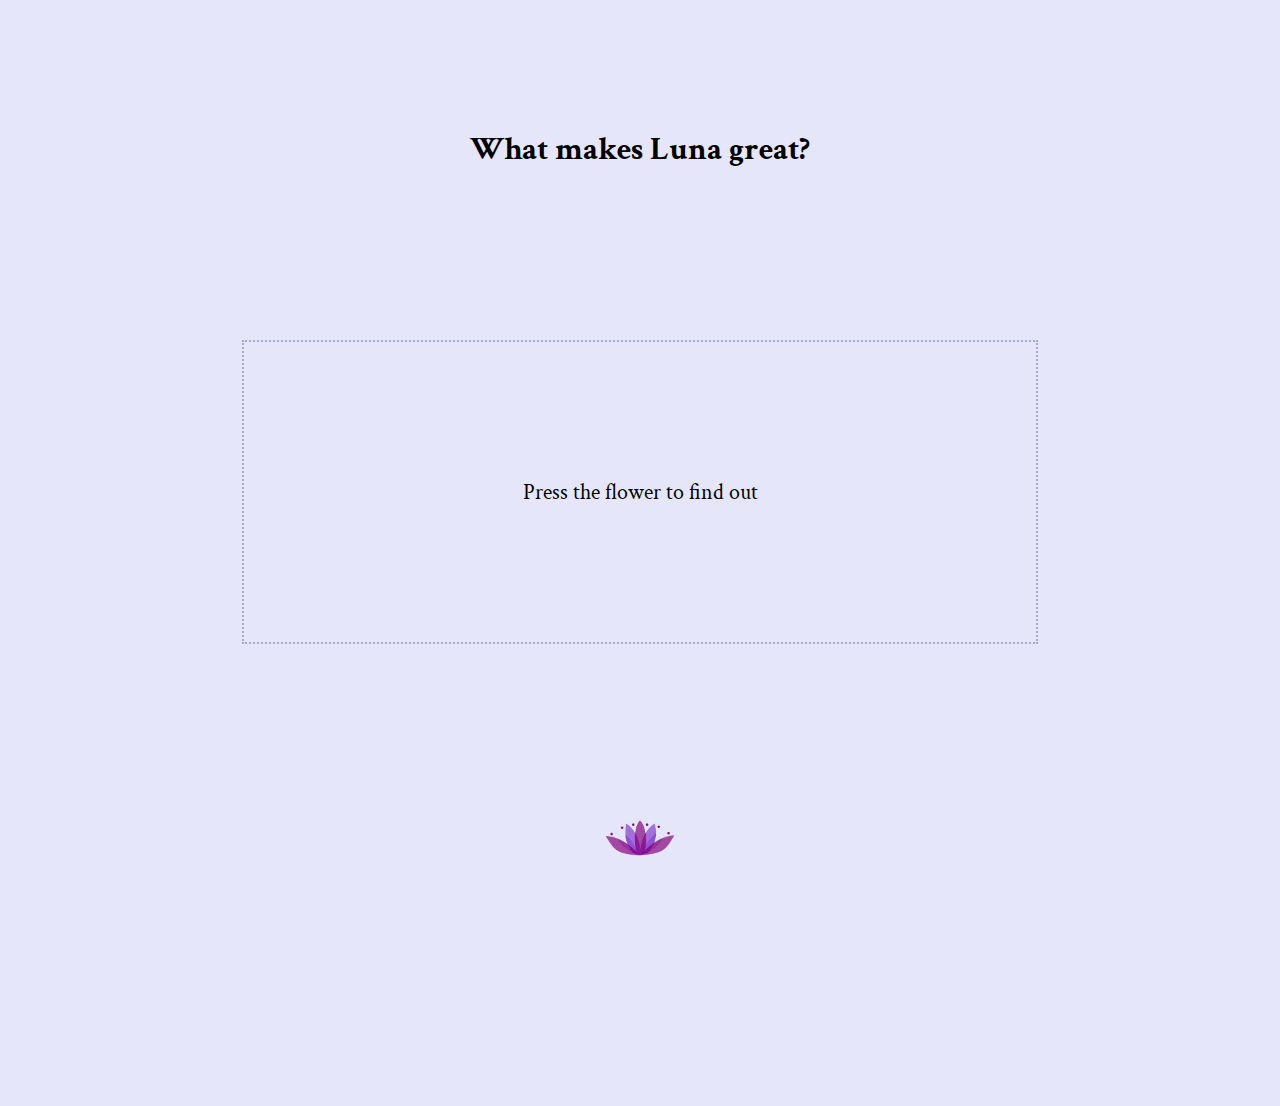
<file: index.html>
<!DOCTYPE html>
<html>
    <head>
        <title>What makes Luna great?</title>
        <meta charset="utf-8">
        <meta name="viewport" content="width=device-width, initial-scale=1, shrink-to-fit=no">
        <link rel="stylesheet" href="css/luna.css">
        <script src="js/luna.js"></script>
        <link rel="preconnect" href="https://fonts.gstatic.com">
        <link href="https://fonts.googleapis.com/css2?family=Crimson+Text:ital,wght@1,600&display=swap" rel="stylesheet">
    </head>
    <body>
        <h1>What makes Luna great?</h1>
        <div id="jumbo">
            <p id="text">Press the flower to find out</p>
        </div>
        <div id="bttn" onclick="luv()">
            <button>
                <img src="img/lotus.png" alt="picture of a lotus">
            </button>
        </div>
    </body>
</html>
</file>
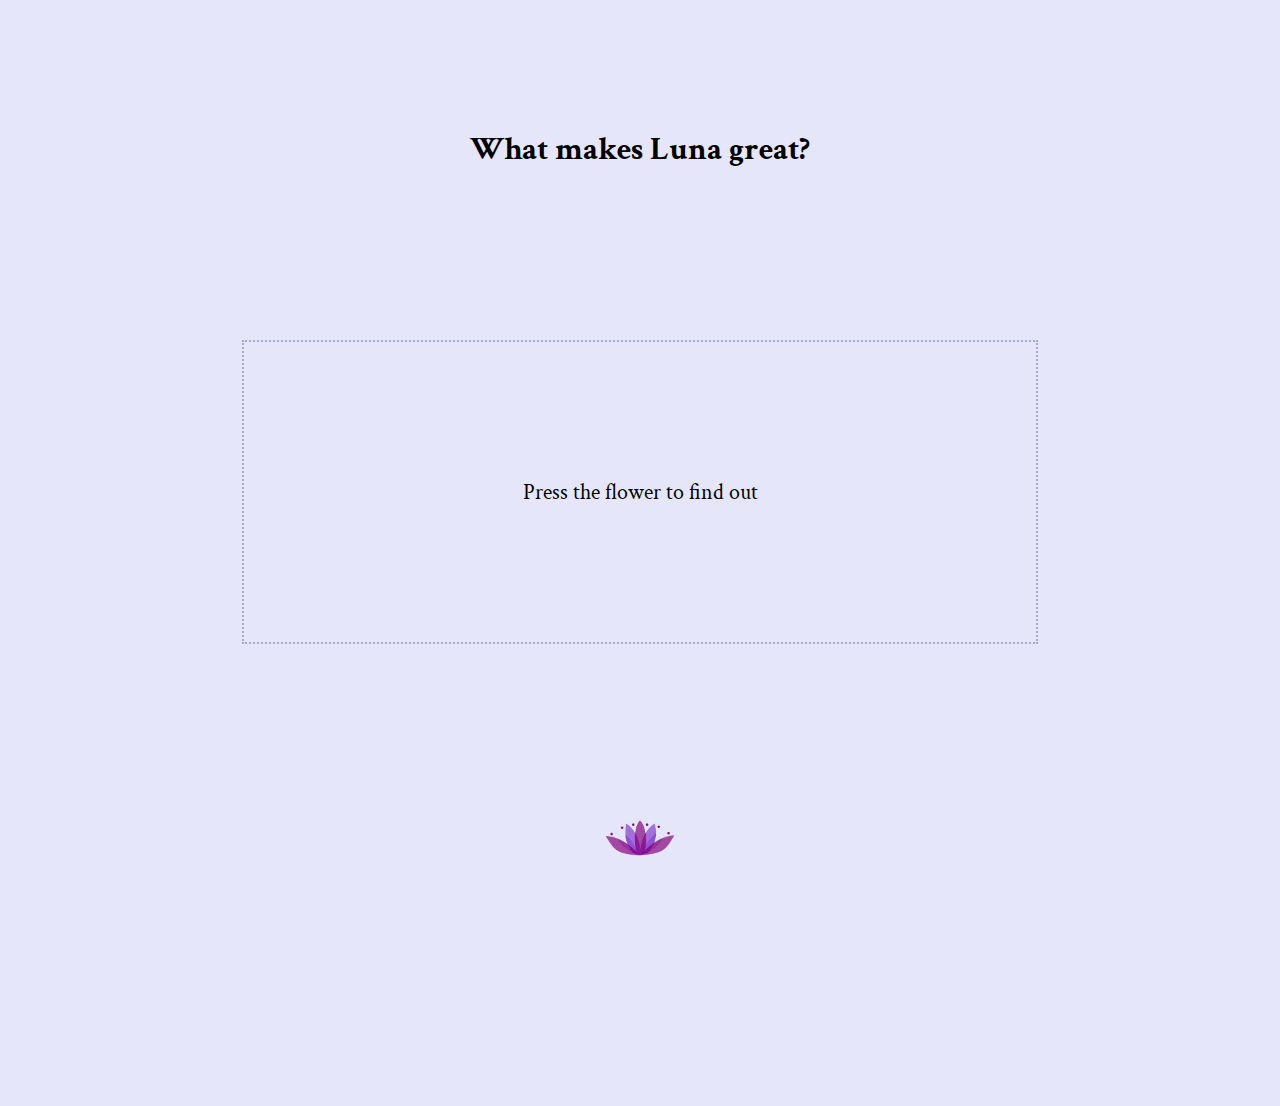
<file: luna.html>
<!DOCTYPE html>
<html>
    <head>
        <title>What makes Luna great?</title>
        <meta charset="utf-8">
        <meta name="viewport" content="width=device-width, initial-scale=1, shrink-to-fit=no">
        <link rel="stylesheet" href="css/luna.css">
        <script src="js/luna.js"></script>
        <link rel="preconnect" href="https://fonts.gstatic.com">
        <link href="https://fonts.googleapis.com/css2?family=Crimson+Text:ital,wght@1,600&display=swap" rel="stylesheet">
    </head>
    <body>
        <h1>What makes Luna great?</h1>
        <div id="jumbo">
            <p id="text">Press the flower to find out</p>
        </div>
        <div id="bttn" onclick="luv()">
            <button>
                <img src="img/lotus.png" alt="picture of a lotus">
            </button>
        </div>
    </body>
</html>
</file>
<file: css/luna.css>
body{
    background-color: #e6e6fa;
    padding: 5%;
}

h1, div{
    margin: 15%;
    text-align: center;
}

h1{
    margin-top: 5%;
}

button {
    border: none;
    text-decoration: none;
    background-color: transparent;
}

img {
    width: 7em;
}

#jumbo {
    border: dotted #A7A8CD 2px;
    padding: 10%;
    overflow: hidden;
}

p, h1{
    font-family: 'Crimson Text', serif;
}

#text {
    font-size: 3ex;
}
</file>
